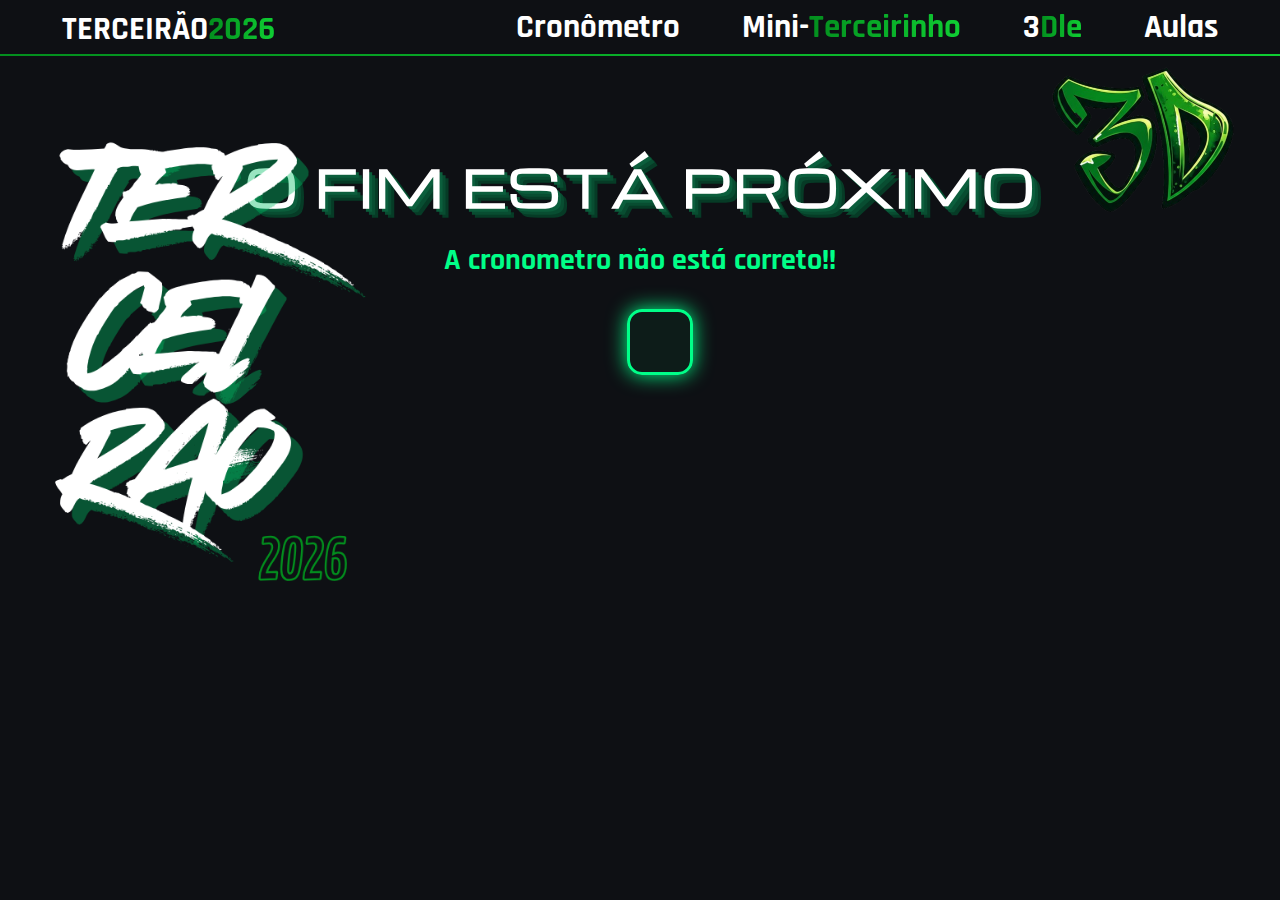
<file: index.html>
<!DOCTYPE html>
<html lang="pt-BR">
<head>
    <meta charset="UTF-8">
    <meta name="viewport" content="width=device-width, initial-scale=1.0">
    <title>3DS-2026</title>
    <link rel="stylesheet" href="style.css">
    <link rel="icon" type="image/x-icon" href="Imgs/IconDoSite2.png">
    
</head>
<body>
    <header>

        <h2>TERCEIRÃO<span>2026</span></h2>
        <nav>
            <a href="index.html">Cronômetro</a>
            <a href="terceirinho.html">Mini-<span>Terceirinho</span></a>
            <a href="Dle.html">3<span>Dle</span></a>
            <a href="aulas.html">Aulas</a>
            
        </nav>
        
    </header>

    <main>
        <section>
            
            <img src="Imgs/3D.png" alt="" class="ds">

            <h1>O FIM ESTÁ PRÓXIMO</h1>
            <p>A cronometro não está correto!!</p>
           <!--<p>A formatura está perto.</p>--> 
            
            <div class="container">

            <div class="LadoImgTerceirao">
            <img src="Imgs/TerceiraoImg.png" alt="" class="TerceiraoImg">
            </div>

            <div class="LadoContador">
            <div id="contador"></div>
            </div>

            </div>
            
        </section>
    </main>
    
    <script src="script.js" defer></script>
</body>
</html>
</file>
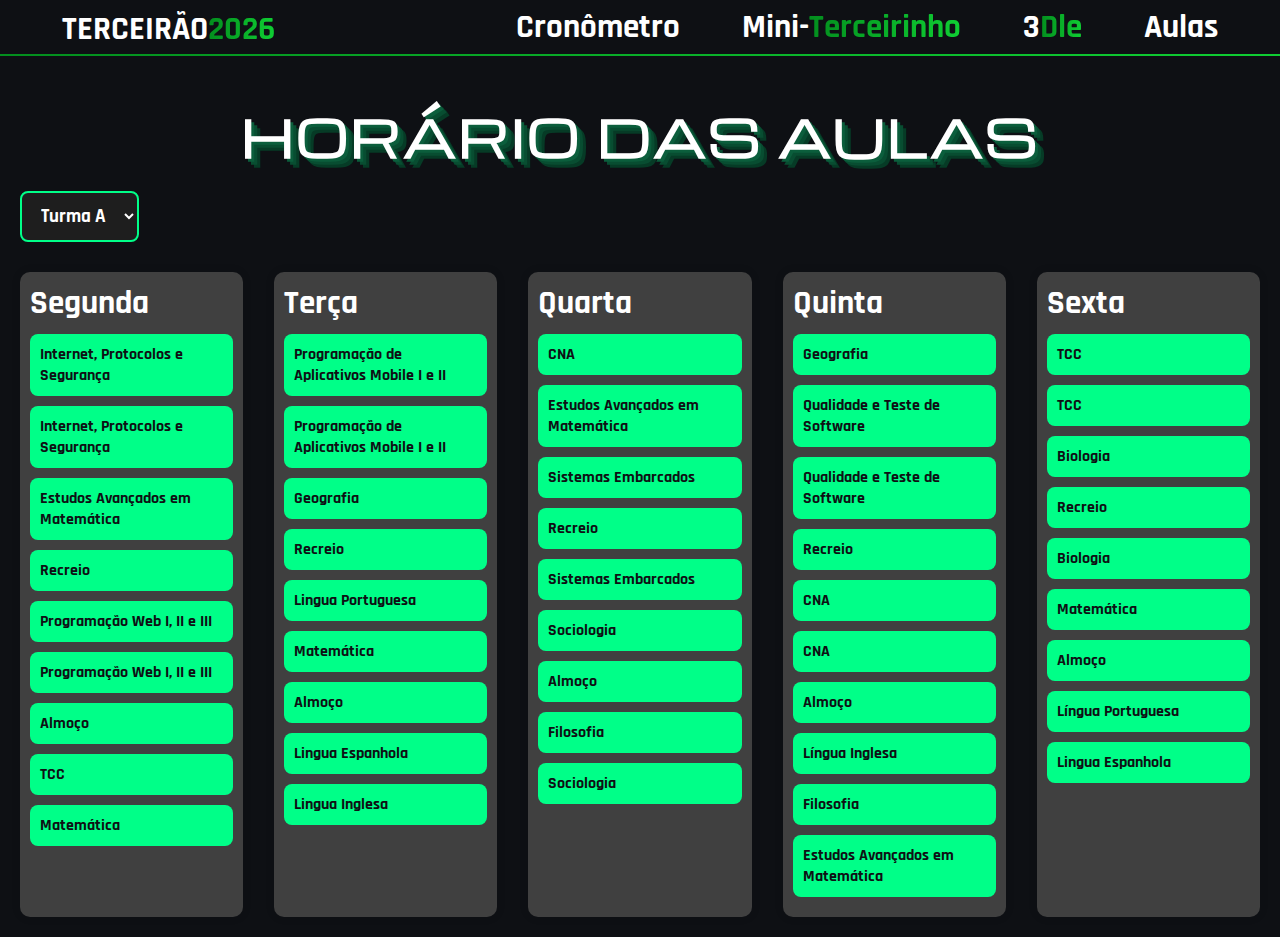
<file: aulas.html>
<!DOCTYPE html>
<html lang="pt-br">
<head>
    <meta charset="UTF-8">
    <title>Calendário de Aulas</title>
    <link rel="stylesheet" href="style.css">
    <meta name="viewport" content="width=device-width, initial-scale=1.0">
</head>
<body class="bodyAulas">

    <header>
        <h2>TERCEIRÃO<span>2026</span></h2>
        <nav>
            <a href="index.html">Cronômetro</a>
            <a href="terceirinho.html">Mini-<span>Terceirinho</span></a>
            <a href="Dle.html">3<span>Dle</span></a>
            <a href="aulas.html">Aulas</a>
        </nav>
    </header>

    <main class="conteudo-aulas">
        <h1 class="titulo-aulas">Horário das Aulas</h1>

        <select id="turmaSelect">
            <option value="A">Turma A</option>
            <option value="B">Turma B</option>
        </select>

        <div class="calendario">
            <div class="coluna" id="segunda"><h2>Segunda</h2></div>
            <div class="coluna" id="terca"><h2>Terça</h2></div>
            <div class="coluna" id="quarta"><h2>Quarta</h2></div>
            <div class="coluna" id="quinta"><h2>Quinta</h2></div>
            <div class="coluna" id="sexta"><h2>Sexta</h2></div>
        </div>
    </main>

    <div class="modalAula" id="modalAula">
        <div class="modal-contenaAula">
            <span class="fechar" onclick="fecharModal()">×</span>
            <h2 id="modalMateria"></h2>
            <p><strong>Horário:</strong> <span id="modalHora"></span></p>
            <p><strong>Professor:</strong> <span id="modalProfessor"></span></p>
        </div>
    </div>

    <script src="script.js"></script>
</body>
</file>
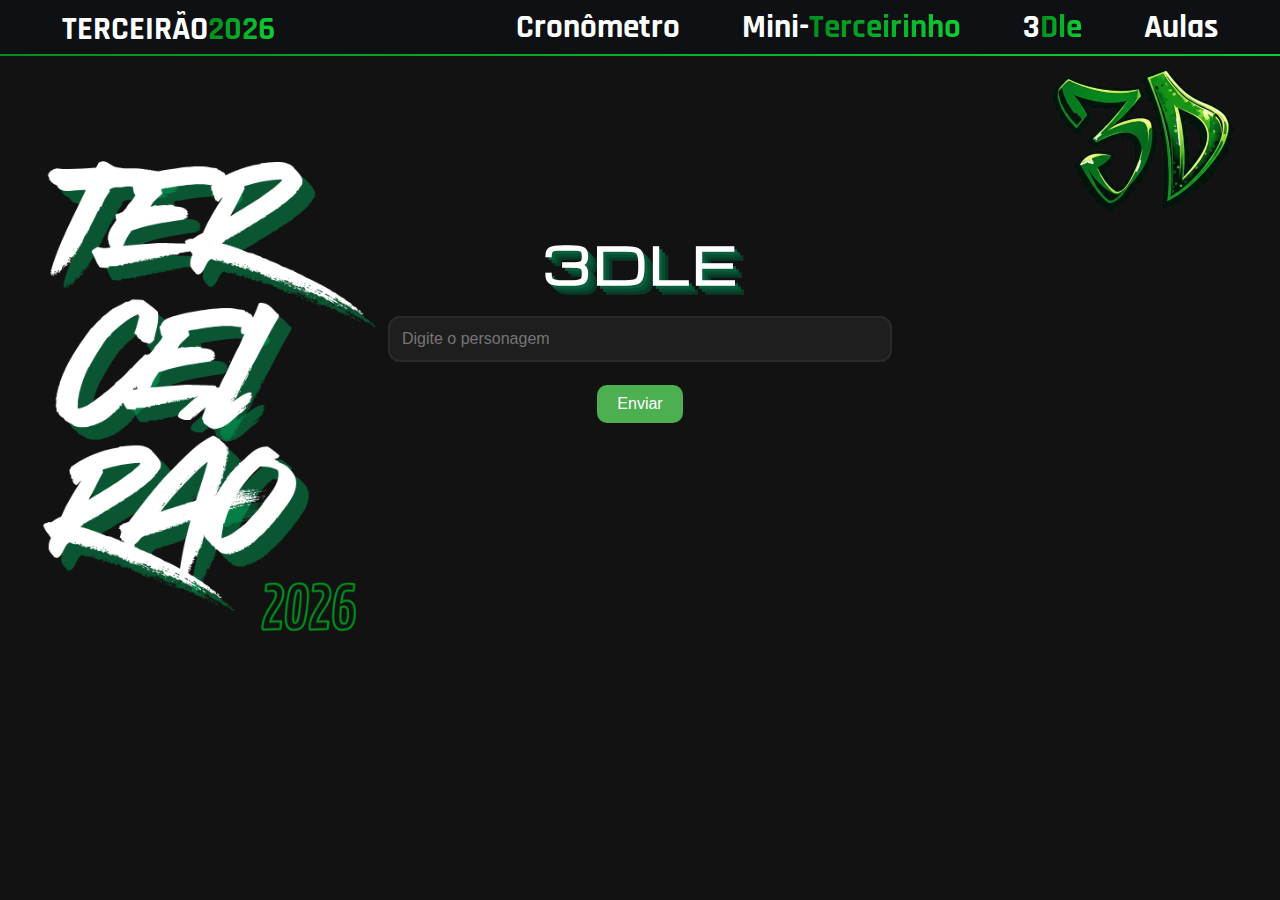
<file: Dle.html>
<!DOCTYPE html>
<html lang="pt-br">
<head>
  <meta charset="UTF-8">
  <title>3Dle</title>
  <link rel="stylesheet" href="style.css">
  <meta name="viewport" content="width=device-width, initial-scale=1.0">
  <link rel="icon" type="image/x-icon" href="Imgs/IconDoSite2.png">
</head>
<body class="bodyDle">

    <header>

        <h2>TERCEIRÃO<span>2026</span></h2>
        <nav>
            <a href="index.html">Cronômetro</a>
            <a href="terceirinho.html">Mini-<span>Terceirinho</span></a>
            <a href="Dle.html">3<span>Dle</span></a>
            <a href="aulas.html">Aulas</a>
        </nav>
        
    </header>

    <img src="Imgs/3D.png" alt="" class="dsDle">
    <div class="containerDle">
    <h1 class="tituloDle">3Dle</h1>

    <img src="Imgs/TerceiraoImg.png" alt="" class="TerceiraoImgDle">
    <div class="autocomplete-container">
      <input type="text" id="input" placeholder="Digite o personagem">
      <div id="sugestoes"></div>
    </div>

    <button onclick="verificar()">Enviar</button>

    <div id="resultado"></div>
  </div>

  <script src="script.js"></script>
</body>
</html>
</file>
<file: style.css>
@font-face {
    font-family: Rajdhani-Bold;
    src: url(Font/Rajdhani-Bold.ttf);
}

@font-face {
    font-family: Michroma-Regular;
    src: url(Font/Michroma-Regular.ttf);
}

@font-face {
    font-family: Orbitron;
    src: url(Font/Orbitron-VariableFont_wght.ttf);
}

* {
    margin: 0;
    padding: 0;
    box-sizing: border-box;
}

body {
    background-color: #0E1014;
}



header {
    border-bottom: 2px solid;
    border-image: linear-gradient(90deg, #038e1e, #0fce33) 1;
    display: flex;
    align-items: center;
    position: fixed;
    top: 0;
    width: 100%;
    z-index: 100;
    background-color: #0E1014;
}

h2 {
    font-family: Rajdhani-Bold, sans-serif;
    font-size: 33px;
    color: white;
    margin: 8px 0 4px 62px;
}

header h2 span {
    background: linear-gradient(90deg, #038e1e, #0fce33);
    background-clip: text;
    -webkit-background-clip: text;
    color: transparent;
}

nav {
    display: flex;
    margin-left: auto;
    margin-right: 62px;
}

nav a {
    font-family: Rajdhani-Bold, sans-serif;
    font-size: 33px;
    color: white;
    text-decoration: none;
    margin-left: 62px;
}

nav a span {
    background: linear-gradient(90deg, #038e1e, #0fce33);
    background-clip: text;
    -webkit-background-clip: text;
    color: transparent;
}



section {
    display: flex;
    flex-direction: column;
    align-items: center;
    position: relative;

}


main h1 {
    font-family: Michroma-Regular, sans-serif;
    font-size: 50px;
    color: white;
    text-align: center;
    margin: 150px auto 20px auto;
    text-shadow:
        3px 3px 0 #0b5e3c,
        6px 6px 0 #084d31,
        9px 9px 0 #063b26;
    letter-spacing: 2px;
}

main p {
    color: #00ff88;
    margin-bottom: 30px;
    font-family: Rajdhani-Bold, sans-serif;
    font-size: 30px;

}


.container {
    display: flex;
    justify-content: center;
    align-items: center;
    gap: 40px;
    margin: 0;
    width: 100%;
    flex-wrap: wrap;
    position: relative;
}





.TerceiraoImg {
    width: 800px;
    height: 700px;
    position: absolute;
    left: -180px;
}

.ds{
    position: absolute;
    right: 0;
    top: 20px; 
    
    width: 250px; 
    height: auto;
}

.dsDle{
    position: absolute;
    right: 0;
    top: 20px; 
    
    width: 250px; 
    height: auto;
}



#contador {
    font-family: Orbitron, sans-serif;
    font-size: 40px;
    color: white;
    text-align: center;
    border: 3px solid #00ff88;
    padding: 30px;
    width: fit-content;
    border-radius: 15px;
    box-shadow: 0 0 20px #00ff88;
    background-color: rgba(0, 255, 136, 0.05);
    
}



.LadoImgTerceirao {
    display: flex;
    justify-content: center;
    align-items: center;
}


/*Area do Dle*/

.bodyDle {
  margin: 0;
  font-family: 'Segoe UI', sans-serif;
  background: #121212;
  color: white;
  display: flex;
  justify-content: center;
  align-items: center;
  min-height: 100vh;
  position: relative;
  
}

.containerDle {
  width: 90%;
  max-width: 500px;
  text-align: center;
  margin-bottom: 400px;
  
}

.tituloDle {


  font-family: Michroma-Regular, sans-serif;
    font-size: 50px;
    color: white;
    text-align: center;
    margin: 150px auto 20px auto;
    text-shadow:
        3px 3px 0 #0b5e3c,
        6px 6px 0 #084d31,
        9px 9px 0 #063b26;
    letter-spacing: 2px;
}

.autocomplete-container {
  position: relative;
  margin-bottom: 15px;
}

input {
  width: 100%;
  padding: 12px;
  border-radius: 10px;
  border: none;
  outline: none;
  font-size: 16px;
  background: #1e1e1e;
  color: white;
  box-shadow: 0 0 0 2px #2a2a2a;
  transition: 0.2s;
}

input:focus {
  box-shadow: 0 0 0 2px #4caf50;
}

#sugestoes {
  position: absolute;
  width: 100%;
  background: #1e1e1e;
  border-radius: 10px;
  margin-top: 5px;
  overflow: hidden;
  box-shadow: 0 4px 10px rgba(0,0,0,0.4);
}

.sugestao {
  padding: 10px;
  cursor: pointer;
  transition: 0.2s;
}

.sugestao:hover {
  background: #2a2a2a;
}

button {
  margin-top: 10px;
  padding: 10px 20px;
  border-radius: 10px;
  border: none;
  font-size: 16px;
  cursor: pointer;
  background: #4caf50;
  color: white;
  transition: 0.2s;
}

button:hover {
  transform: scale(1.05);
}

.card {
  display: flex;
  align-items: center;
  background: #1e1e1e;
  padding: 10px;
  border-radius: 12px;
  margin-top: 15px;
  box-shadow: 0 4px 15px rgba(0,0,0,0.5);
  animation: fadeIn 0.3s ease;
}

img {
  width: 60px;
  height: 60px;
  border-radius: 10px;
  margin-right: 10px;
  object-fit: cover;
}

.box {
  padding: 8px;
  margin: 5px;
  border-radius: 8px;
  font-size: 14px;
  min-width: 80px;
}

.green {
  background: #4caf50;
}

.gray {
  background: #444;
}

@keyframes fadeIn {
  from { opacity: 0; transform: translateY(10px); }
  to { opacity: 1; transform: translateY(0); }
}

.confete {
  position: fixed;
  top: -10px;
  width: 8px;
  height: 8px;
  background: hsl(calc(360 * var(--i)), 100%, 50%);
  background: green;
  animation: cair linear forwards;
}

@keyframes cair {
  to {
    transform: translateY(100vh) rotate(720deg);
    opacity: 0;
  }
}

.TerceiraoImgDle {
    width: 800px;
    height: 750px;
    
    position: absolute;
    left: -180px;
    top: 0;
}

/*Area das Aulas*/


.conteudo-aulas {
    margin-top: 80px; 
    padding: 20px;
}

.bodyAulas h1 {
    font-family: Michroma-Regular, sans-serif;
    color: white;
    margin-bottom: 20px;
}


#turmaSelect {
    background-color: #1e1e1e;
    color: white;
    border: 2px solid #00ff88;
    padding: 10px 15px;
    border-radius: 8px;
    font-family: Rajdhani-Bold, sans-serif;
    font-size: 1.2rem;
    margin-bottom: 30px;
    outline: none;
    cursor: pointer;
}

#turmaSelect:focus {
    box-shadow: 0 0 10px #00ff88;
}

.calendario {
    display: flex;
    justify-content: space-between;
    gap: 10px;
}

.coluna {
    background: #404040;
    width: 18%;
    padding: 10px;
    border-radius: 10px;
    box-shadow: 0 0 10px rgba(0,0,0,0.1);
   
}

.coluna h2 {
    margin: 0 auto;
    
}

.aula {
    background: #00ff88; 
    color: #0E1014;      
    padding: 10px;
    margin: 10px 0;
    border-radius: 8px;
    font-weight: bold;
    cursor: pointer;
    transition: 0.3s;
    font-family: 'Rajdhani-Bold', sans-serif;
}

.aula:hover {
    background: #038e1e;
    color: white;
    transform: scale(1.02);
}



/* MODAL */

.modalAula {
    display: none;
    position: fixed;
    top: 0;
    left: 0;
    width: 100%;
    height: 100%;
    background: rgba(0,0,0,0.5);
    justify-content: center;
    align-items: center;
}

.modal-contenaAula {
    background: #00ff88;
    padding: 30px;
    border-radius: 10px;
    width: 300px;
    position: relative;
    text-align: center;
    
}

#modalMateria{
    font-family: 'Rajdhani-Bold', sans-serif;
    font-size: 24px;
    color: #0E1014;
    margin: 0 auto 10px auto;
}

.fechar {
    position: absolute;
    top: 10px;
    right: 15px;
    cursor: pointer;
    font-size: 20px;
    
}

.titulo-aulas {
  margin: 0;
}


/*Terceirinho*/

.bodyTerceirinho {
    background-color: #0a0a0a;
    color: white;
    font-family: 'Arial', sans-serif;
    margin: 0;
    padding: 20px;
}

h1 { text-align: center; color: #0a0a0a; text-transform: uppercase; margin-bottom: 40px; }

.album-container {
    display: grid;
    grid-template-columns: repeat(auto-fill, minmax(180px, 1fr));
    gap: 25px;
    max-width: 1100px;
    margin: 0 auto;
}


.aluno-card {
    background: #1a1a1a;
    border-radius: 12px;
    overflow: hidden;
    cursor: pointer;
    border: 1px solid #333;
    transition: 0.3s;
    text-align: center;
}

.aluno-card:hover {
    transform: translateY(-8px);
    border-color: #00ff88;
    box-shadow: 0 0 20px rgba(34, 100, 1, 0.886);
}

.aluno-card img {
    width: 100%;
    height: 260px;
    object-fit: cover;
    filter: grayscale(100%);
    transition: 0.5s ease;
    
}

.aluno-card:hover img {
    filter: grayscale(0%);
}

.nome-label {
    padding: 12px;
    font-weight: bold;
    text-transform: uppercase;
    font-size: 14px;
}

/* Modal */
.modal {
    display: none;
    position: fixed;
    z-index: 1000;
    left: 0; top: 0; width: 100%; height: 100%;
    background-color: rgba(0, 0, 0, 0.9);
    backdrop-filter: blur(8px);
}

.modal-content {
    background-color: #1a1a1a;
    margin: 10% auto;
    padding: 30px;
    width: 90%;
    max-width: 650px;
    border-radius: 20px;
    border: 1px solid #00ff88;
    position: relative;
}

.modal-flex {
    display: flex;
    flex-wrap: wrap;
    gap: 20px;
}

.img-modal {
    width: 250px;
    height: 350px;
    object-fit: cover;
    border-radius: 10px;
}

.info-aluno { flex: 1; }

.info-aluno h2 { 
    color: #00ff88; 
    margin: 0 auto 15px auto; 
}

.info-aluno p { 
    border-bottom: 1px solid #333; 
    padding-bottom: 8px; 
    margin-bottom: 8px;

}

.info-aluno p strong {
    color: #00ff88;
    font-weight: bold;
}

.insta-btn {
    display: inline-block;
    color: #fff;
    background: linear-gradient(45deg, #f09433, #e6683c, #dc2743, #cc2366, #bc1888);
    padding: 8px 15px;
    border-radius: 20px;
    text-decoration: none;
    font-weight: bold;
    margin-top: 10px;
}

.insta-btn:hover {
    transform: translateY(-2px);
    box-shadow: 0 6px 20px rgba(236, 39, 39, 0.6);
}

.spoty-btn {
    display: inline-block;
    color: #ffffff;
    background: linear-gradient(45deg, #1DB954, #1ed760);
    padding: 8px 15px;
    border-radius: 20px;
    text-decoration: none;
    font-weight: bold;
    margin-top: 10px;
    transition: 0.3s ease;
    box-shadow: 0 4px 15px rgba(29, 185, 84, 0.4);
    margin-left: 10px;
}

.spoty-btn:hover {
    transform: translateY(-2px);
    box-shadow: 0 6px 20px rgba(29, 185, 84, 0.6);
}


.fechar {
    position: absolute; right: 20px; top: 10px;
    font-size: 35px; color: #fff; cursor: pointer;
}





















/* --- AJUSTES PARA TABLETS E CELULARES --- */
@media (max-width: 1024px) {
    nav a, h2, nav {
        margin-left: 20px;
        margin-right: 20px;
        font-size: 24px;
    }
}

@media (max-width: 768px) {
    
    .ds {
        position: absolute; 
        width: 100px;
        height: auto;
        margin: 20px 0;
        top: 30px;
    }

    .TerceiraoImg {
        position: relative; 
        bottom: 10px; 
        width: 100%;
        height: auto;
        margin: 20px auto;
    }

    .container{
        display: flex;
        flex-direction: column-reverse;
    }

    #contador > div {
        gap: 10px !important; 
    }

    
    #contador div div {
        font-size: 28px !important;
        margin-right: 10px;
    }

    
    #contador small {
        font-size: 11px !important;
    }

    .tituloDle{
        margin-top: 10px;
    }

    .dsDle{
        position: absolute; 
        width: 100px;
        height: auto;
        margin: 20px 0;
        top: 100px;
        right: 20px;
    }

    

    header {
        position: relative; 
        flex-direction: column;
        width: 100%;
        padding-bottom: 10px;
    }

    h2 {
        margin: 10px 0 !important; 
        text-align: center;
        width: 100%;
    }

    nav {
        margin: 0 auto !important;
        width: 100%;
        display: flex;
        justify-content: center;
        gap: 10px;
        flex-wrap: wrap;
        padding: 0 10px;
    }

    nav a {
        margin: 5px !important;
        font-size: 16px; 
    }

    
    main h1 {
        font-size: 28px;
        margin-top: 30px;
        padding: 0 10px;
    }

    #contador {
        font-size: 20px;
        width: 95%;
        padding: 15px 5px;
        display: flex;
        justify-content: space-around;
        gap: 5px;
    }

    
    .bodyDle {
        display: block; 
        padding-top: 20px;
    }

    .containerDle {
        margin: 0 auto;
        width: 90%;
    }

    .TerceiraoImg, .TerceiraoImgDle {
        position: relative; 
        left: 0; 
        width: 80%;
        height: auto;
        margin: 20px auto;
        display: block;
    }

    .tituloDle {
        margin-top: 20px auto;
        font-size: 35px;
    }

   
    .calendario {
        flex-direction: column;
        align-items: center;
    }

    .coluna {
        width: 100%;
        margin-bottom: 15px;
    }
}


@media (max-width: 380px) {
    #contador {
        font-size: 16px;
    }
    
    nav a {
        font-size: 14px;
    }

    .ds {
        position: absolute; 
        width: 100px;
        height: auto;
        margin: 20px 0;
        top: 30px;
    }

    .TerceiraoImg {
        position: relative; 
        bottom: 10px; 
        width: 100%;
        height: auto;
        margin: 20px auto;
    }

    .container{
        display: flex;
        flex-direction: column-reverse;
    }

    #contador > div {
        gap: 10px !important; 
    }

    
    #contador div div {
        font-size: 28px !important;
        margin-right: 10px;
    }

    
    #contador small {
        font-size: 11px !important;
    }

    .tituloDle{
        margin-top: 10px;
    }

    .dsDle{
        position: absolute; 
        width: 100px;
        height: auto;
        margin: 20px 0;
        top: 100px;
        right: 20px;
    }
}


@media (max-width: 480px) {

    
    main h1, .tituloDle {
        font-size: 24px;
        text-shadow: 2px 2px 0 #0b5e3c;
    }

    main p {
        font-size: 20px;
        text-align: center;
    }

    .album-container {
        grid-template-columns: repeat(auto-fill, minmax(140px, 1fr));
        gap: 15px;
    }

    .insta-btn, .spoty-btn {
        display: block;
        margin-left: 0;
        text-align: center;
        margin-bottom: 10px;
    }

    .ds {
        position: absolute; 
        width: 100px;
        height: auto;
        margin: 20px 0;
        top: 30px;
    }

    .TerceiraoImg {
        position: relative; 
        bottom: 10px; 
        width: 100%;
        height: auto;
        margin: 20px auto;
    }

    .container{
        display: flex;
        flex-direction: column-reverse;
    }

    #contador > div {
        gap: 10px !important; 
    }

    
    #contador div div {
        font-size: 28px !important;
        margin-right: 10px;
    }

    
    #contador small {
        font-size: 11px !important;
    }

    .tituloDle{
        margin-top: 10px;
    }

    .dsDle{
        position: absolute; 
        width: 100px;
        height: auto;
        margin: 20px 0;
        top: 100px;
        right: 20px;
    }
}
</file>
